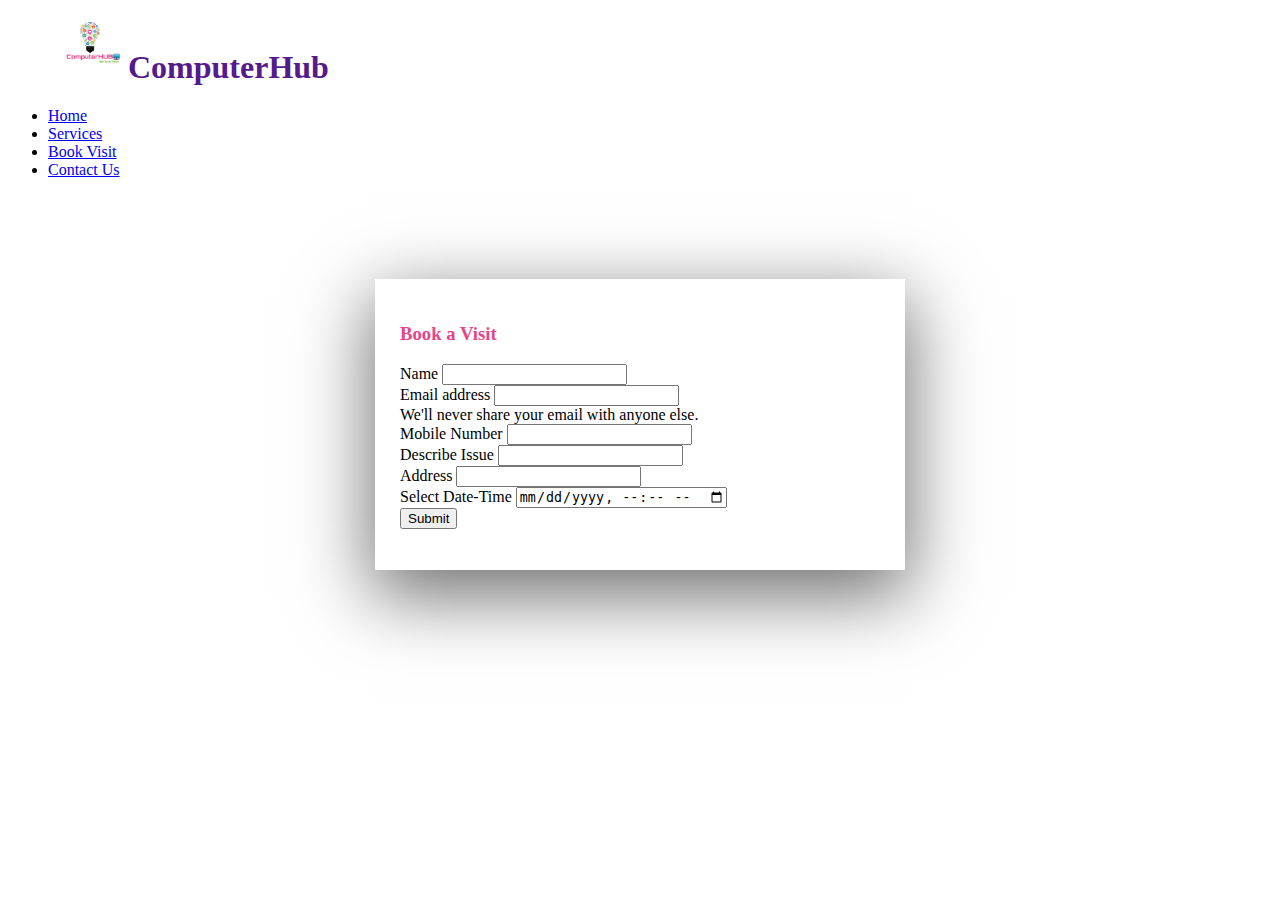
<file: bookvisit.html>
<html lang="en">
<head>
    <meta charset="UTF-8">
    <meta http-equiv="X-UA-Compatible" content="IE=edge">
    <meta name="viewport" content="width=device-width, initial-scale=1.0">
    <link href="https://cdn.jsdelivr.net/npm/bootstrap@5.1.3/dist/css/bootstrap.min.css" rel="stylesheet" integrity="sha384-1BmE4kWBq78iYhFldvKuhfTAU6auU8tT94WrHftjDbrCEXSU1oBoqyl2QvZ6jIW3" crossorigin="anonymous">
    <title>Book a Visit</title>

    <style>
        #bookvisit{
            
            box-shadow: rgba(0, 0, 0, 0.56) 0px 22px 70px 4px;
            margin: 100 auto;
            padding: 15px;
            width: 500px;
        
        }
    </style>
</head>
<body>

  <!--Nav Bar Start-->
  <nav class="navbar navbar-expand-lg navbar-dark bg-dark pl-5">
    <div class="container">
       <a href="" style="text-decoration: none;"> <h1 class="navbar-brand" style="margin-left: 50px;"> <img src="computerhub.jpeg" class="navbar-brand" alt="BrandLogo"
        height="70px" width="70px">ComputerHub </h1> </a>
     </div>

     <div class="collapse navbar-collapse" id="navbarSupportedContent">
        <ul class="navbar-nav me-auto mb-2 mb-lg-0">
          <li class="nav-item">
            <a class="nav-link active" aria-current="page" href="index.html">Home</a>
          </li>

          <li class="nav-item">
            <a class="nav-link active" aria-current="page" href="services.html">Services</a>
          </li>

          <li class="nav-item">
            <a class="nav-link active" aria-current="page" href="bookvisit.html">Book Visit</a>
          </li>

          <li class="nav-item">
            <a class="nav-link active" aria-current="page" href="contactus.html">Contact Us</a>
          </li>
        </ul>
     </div>
</nav>
<!-- Nav Bar End -->

   <div id="bookvisit">

    <form action="" style="padding: 10px;">
        <h3 style="color: rgb(229,70,137);">Book a Visit</h3>
        <div class="mb-3">
            <label for="Name" class="form-label">Name</label>
            <input type="name" class="form-control" id="namefield" aria-describedby="name">
          </div>
        <div class="mb-3">
            <label for="exampleInputEmail1" class="form-label">Email address</label>
            <input type="email" class="form-control" id="exampleInputEmail1" aria-describedby="emailHelp">
            <div id="emailfield" class="form-text">We'll never share your email with anyone else.</div>
          </div>
          <div class="mb-3">
            <label for="Contact" class="form-label">Mobile Number</label>
            <input type="phone" class="form-control" id="phone">
          </div>

         <!-- <div class="mb-3">
            <label for="issueType" class="form-label">Select type</label>
            <select class="form-select" aria-label="Default select example">
                <option selected>Open this select menu</option>
                <option value="1">Hardware</option>
                <option value="2">Software/Software installation</option>
                <option value="3">IOT installation</option>
                <option value="3">Other</option>
              </select>
          </div>>-->
         
          <div class="mb-3">
            <label for="issue" class="form-label">Describe Issue</label>
            <input type="textarea" class="form-control" id="issuefield">
          </div>
          <div class="mb-3">
            <label for="address" class="form-label">Address</label>
            <input type="address" class="form-control" id="addressfield">
          </div>

          <div class="mb-3">
            <label for="date" class="form-label">Select Date-Time</label>
            <input type="datetime-local" class="form-control" id="datefield">
          </div>
          <button type="submit" class="btn btn-primary" onclick="writeData()">Submit</button>




    </form>

   </div>
    



   <script>

    function writeData() {
        alert ("Thanks for Booking the Visit, our executive will connect with you shortly. Have a Great Day !")
     }

   </script>
</body>
</html>
</file>
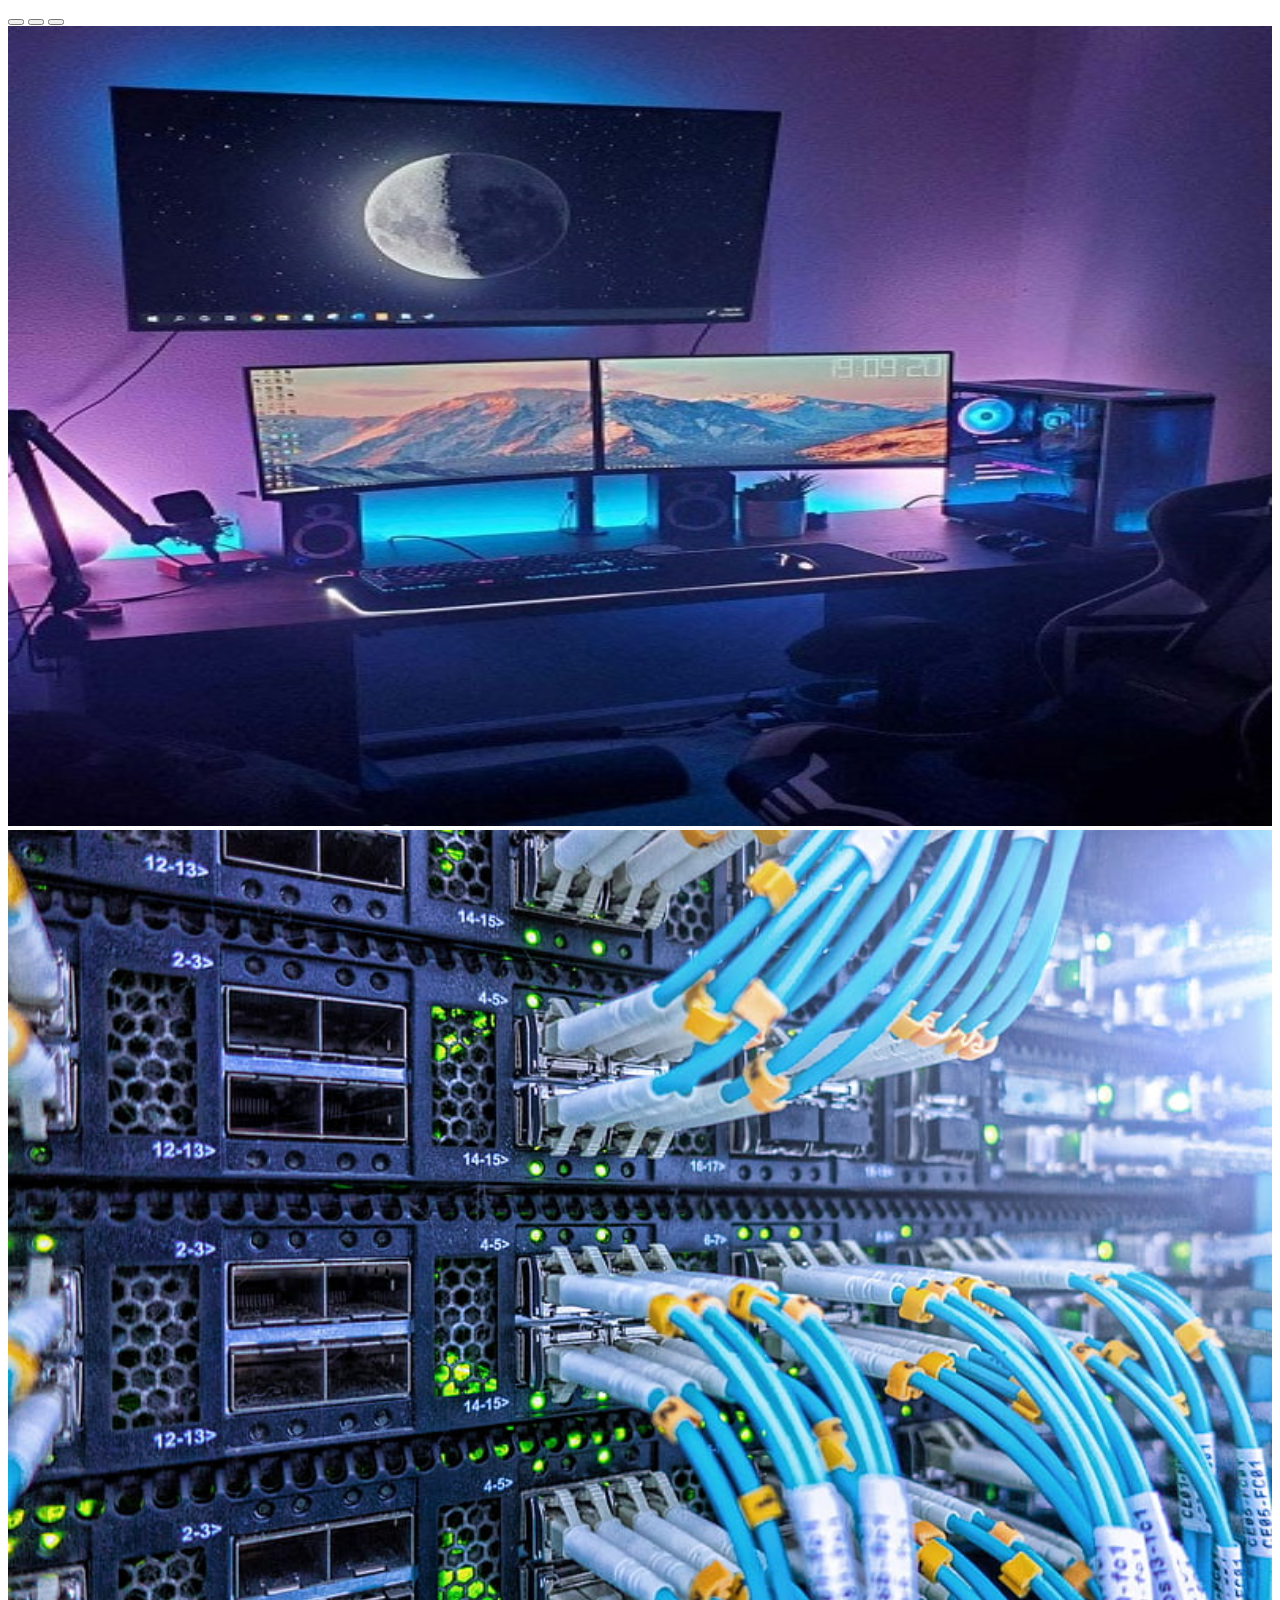
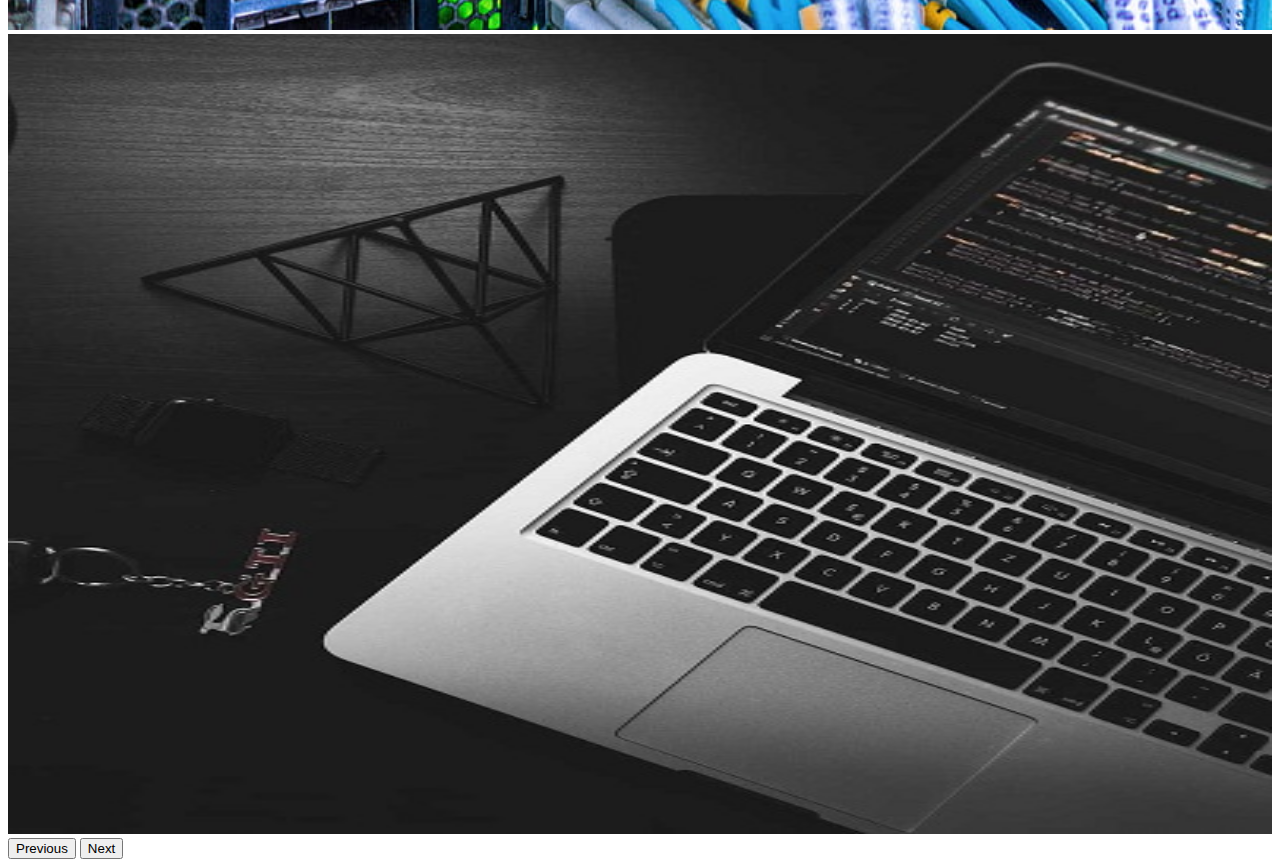
<file: casasoul.html>
<!DOCTYPE html>
<html lang="en" dir="ltr">
  <head>
    <meta charset="utf-8">
    <title>Carasoul HTML</title>
    <link href="https://cdn.jsdelivr.net/npm/bootstrap@5.1.3/dist/css/bootstrap.min.css" rel="stylesheet" integrity="sha384-1BmE4kWBq78iYhFldvKuhfTAU6auU8tT94WrHftjDbrCEXSU1oBoqyl2QvZ6jIW3" crossorigin="anonymous">

  </head>
  <body>

    <div id="carouselExampleIndicators" class="carousel slide" data-bs-ride="carousel">
  <div class="carousel-indicators">
    <button type="button" data-bs-target="#carouselExampleIndicators" data-bs-slide-to="0" class="active" aria-current="true" aria-label="Slide 1"></button>
    <button type="button" data-bs-target="#carouselExampleIndicators" data-bs-slide-to="1" aria-label="Slide 2"></button>
    <button type="button" data-bs-target="#carouselExampleIndicators" data-bs-slide-to="2" aria-label="Slide 3"></button>
  </div>
  <div class="carousel-inner">
    <div class="carousel-item active">
      <img src="Desktops.jpg" class="d-block w-100" alt="..." height="800px" width="100%">
    </div>
    <div class="carousel-item active">
      <img src="networking.jpg" class="d-block w-100" alt="..." height="800px" width="100%">
    </div>
    <div class="carousel-item active">
      <img src="laptop.jpg" class="d-block w-100" alt="..." height="800px" width="100%">
    </div>
  </div>
  <button class="carousel-control-prev" type="button" data-bs-target="#carouselExampleIndicators" data-bs-slide="prev">
    <span class="carousel-control-prev-icon" aria-hidden="true"></span>
    <span class="visually-hidden">Previous</span>
  </button>
  <button class="carousel-control-next" type="button" data-bs-target="#carouselExampleIndicators" data-bs-slide="next">
    <span class="carousel-control-next-icon" aria-hidden="true"></span>
    <span class="visually-hidden">Next</span>
  </button>
</div>

  <script src="https://cdn.jsdelivr.net/npm/bootstrap@5.1.3/dist/js/bootstrap.bundle.min.js" integrity="sha384-ka7Sk0Gln4gmtz2MlQnikT1wXgYsOg+OMhuP+IlRH9sENBO0LRn5q+8nbTov4+1p" crossorigin="anonymous"></script>

  </body>
</html>
</file>
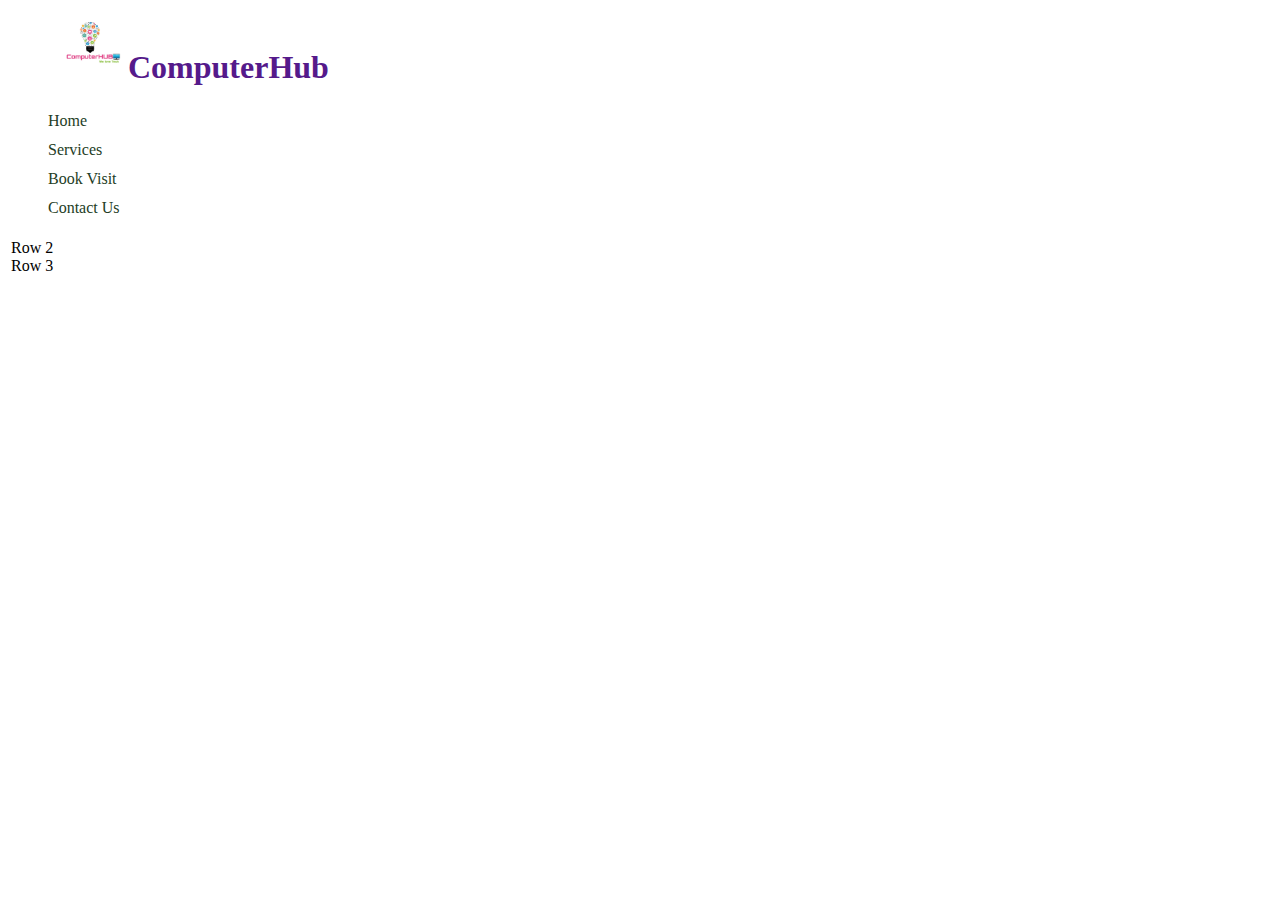
<file: contactus.html>
<html lang="en">
<head>
    <meta charset="UTF-8">
    <meta http-equiv="X-UA-Compatible" content="IE=edge">
    <meta name="viewport" content="width=device-width, initial-scale=1.0">
    <link href="https://cdn.jsdelivr.net/npm/bootstrap@5.1.3/dist/css/bootstrap.min.css" rel="stylesheet" integrity="sha384-1BmE4kWBq78iYhFldvKuhfTAU6auU8tT94WrHftjDbrCEXSU1oBoqyl2QvZ6jIW3" crossorigin="anonymous">
    <!-- Option 1: Bootstrap Bundle with Popper -->
    <script src="https://cdn.jsdelivr.net/npm/bootstrap@5.1.3/dist/js/bootstrap.bundle.min.js" integrity="sha384-ka7Sk0Gln4gmtz2MlQnikT1wXgYsOg+OMhuP+IlRH9sENBO0LRn5q+8nbTov4+1p" crossorigin="anonymous"></script>

    <link rel="stylesheet" href="footer.css">
    <title>Contact Us</title>
</head>
<body>
    <!--Nav Bar Start-->
    <nav class="navbar navbar-expand-lg navbar-dark bg-dark pl-5">
        <div class="container">
           <a href="" style="text-decoration: none;"> <h1 class="navbar-brand" style="margin-left: 50px;"> <img src="computerhub.jpeg" class="navbar-brand" alt="BrandLogo"
            height="70px" width="70px">ComputerHub </h1> </a>
         </div>

         <div class="collapse navbar-collapse" id="navbarSupportedContent">
            <ul class="navbar-nav me-auto mb-2 mb-lg-0">
              <li class="nav-item">
                <a class="nav-link active" aria-current="page" href="index.html">Home</a>
              </li>

              <li class="nav-item">
                <a class="nav-link active" aria-current="page" href="services.html">Services</a>
              </li>

              <li class="nav-item">
                <a class="nav-link active" aria-current="page" href="bookvisit.html" target="_blank">Book Visit</a>
              </li>

              <li class="nav-item">
                <a class="nav-link active" aria-current="page" href="contactus.html">Contact Us</a>
              </li>
            </ul>
         </div>
    </nav>
<!-- Nav Bar End -->
<!-- <h1 style="font-style: italic;">Contact Us</h1> -->
<div class="row" style="margin: 0px;">
    <div class="col-2">

    </div>
    <div class="col-8" style="border-color: blue; border-radius: 10px;">
        <div class="card mt-5">    
    
            <div class="row"style="margin: 3px;">
                <div class="col-3">
                  
                    </div>

                    <div class="row">
                        Row 2
                    </div>

                    <div class="row">
                        Row 3
                    </div>
                </div>
            </div>
        </div>
        
    </div>
    <div class="col-2">

    </div>
</div>


</body>
</html>
</file>
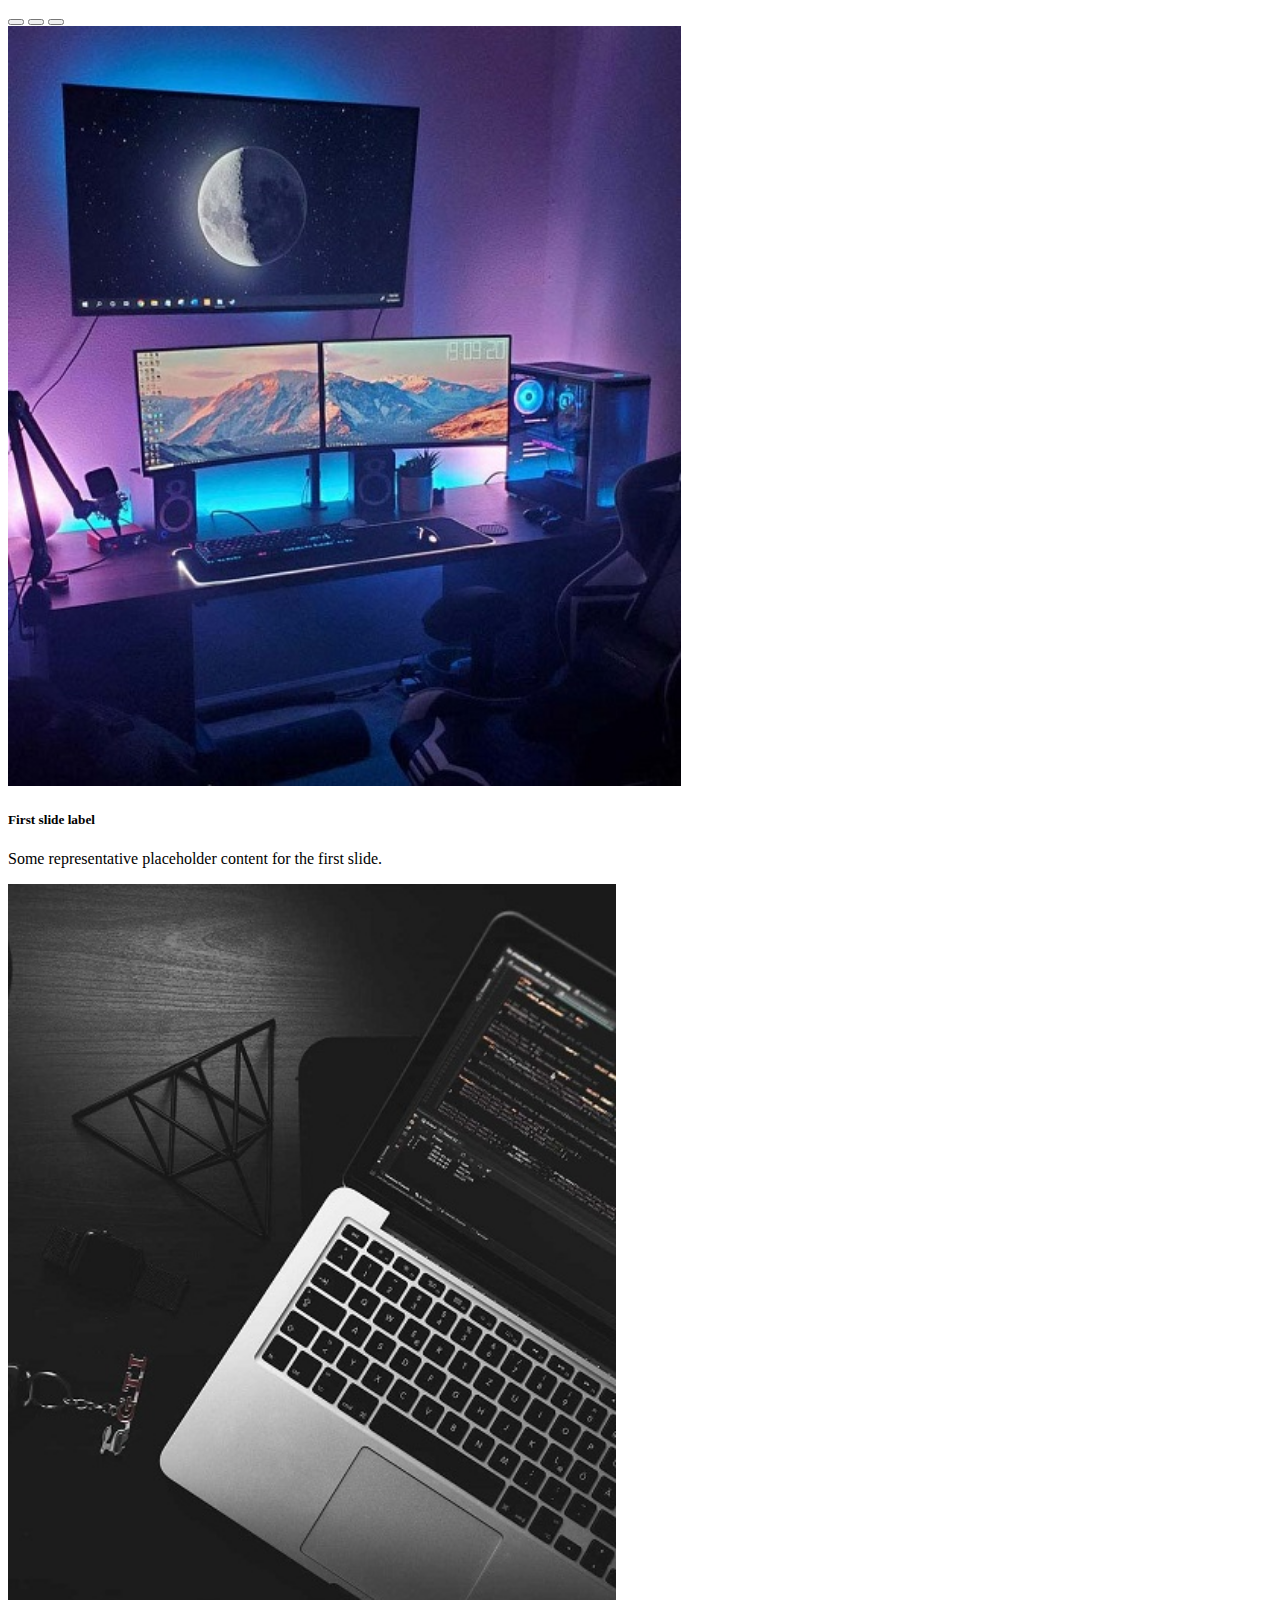
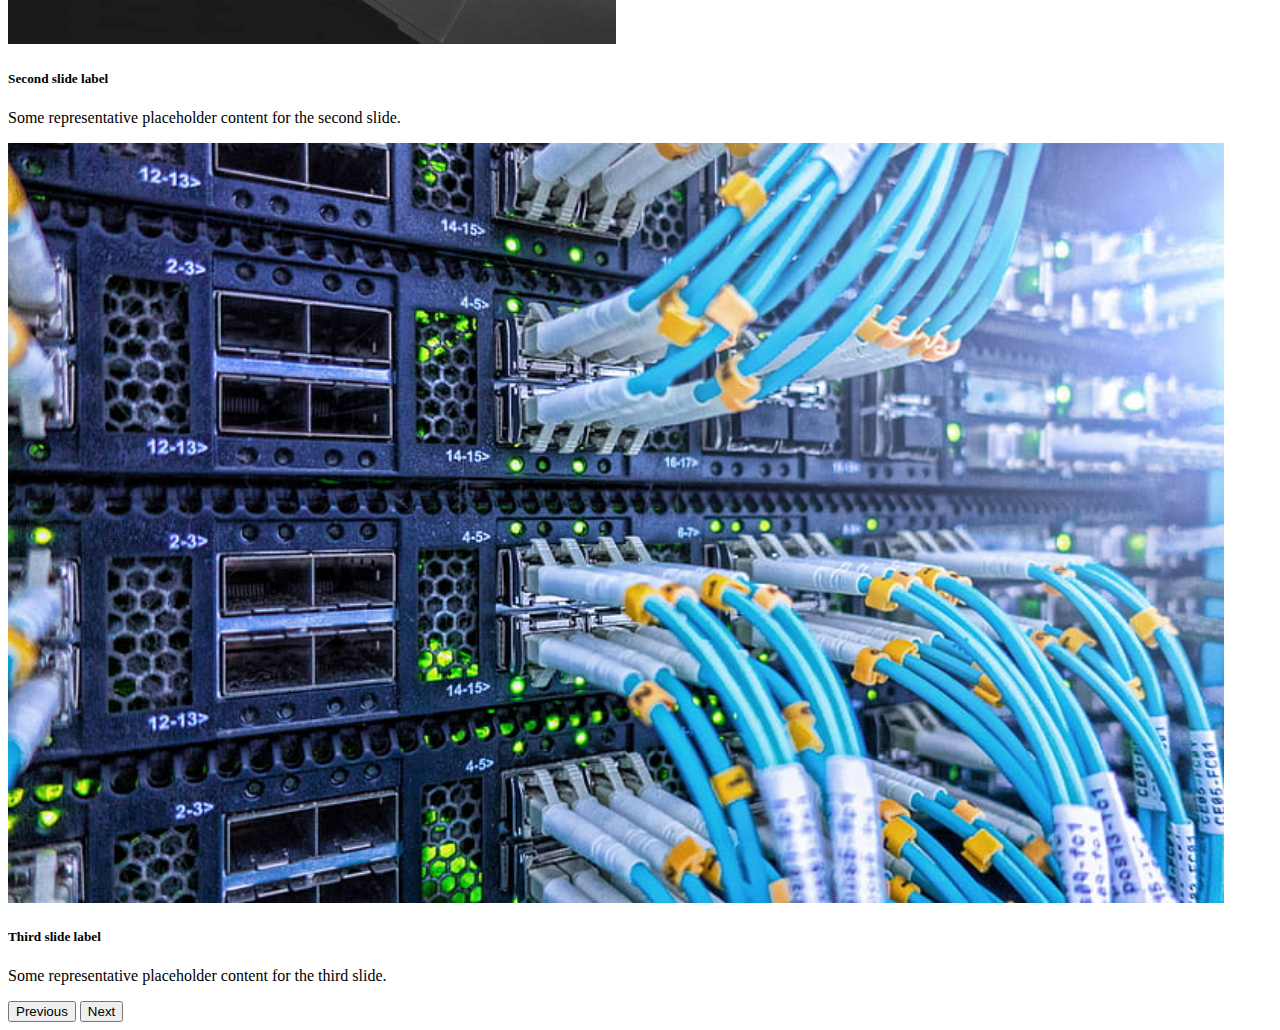
<file: mx.html>
<!doctype html>
<html lang="en">
  <head>
    <!-- Required meta tags -->
    <meta charset="utf-8">
    <meta name="viewport" content="width=device-width, initial-scale=1">

    <!-- Bootstrap CSS -->
    <link href="https://cdn.jsdelivr.net/npm/bootstrap@5.1.3/dist/css/bootstrap.min.css" rel="stylesheet" integrity="sha384-1BmE4kWBq78iYhFldvKuhfTAU6auU8tT94WrHftjDbrCEXSU1oBoqyl2QvZ6jIW3" crossorigin="anonymous">

    <title>MX</title>
  </head>
  <body>

    <div id="carouselExampleCaptions" class="carousel slide" data-bs-ride="carousel">
  <div class="carousel-indicators">
    <button type="button" data-bs-target="#carouselExampleCaptions" data-bs-slide-to="0" class="active" aria-current="true" aria-label="Slide 1"></button>
    <button type="button" data-bs-target="#carouselExampleCaptions" data-bs-slide-to="1" aria-label="Slide 2"></button>
    <button type="button" data-bs-target="#carouselExampleCaptions" data-bs-slide-to="2" aria-label="Slide 3"></button>
  </div>
  <div class="carousel-inner">
    <div class="carousel-item active">
      <img src="Desktops.jpg" class="d-block w-100" alt="..." height="760px">
      <div class="carousel-caption d-none d-md-block">
        <h5>First slide label</h5>
        <p>Some representative placeholder content for the first slide.</p>
      </div>
    </div>
    <div class="carousel-item">
      <img src="laptop.jpg" class="d-block w-100" alt="..."height="760px">
      <div class="carousel-caption d-none d-md-block">
        <h5>Second slide label</h5>
        <p>Some representative placeholder content for the second slide.</p>
      </div>
    </div>
    <div class="carousel-item">
      <img src="networking.jpg" class="d-block w-100" alt="..."height="760px">
      <div class="carousel-caption d-none d-md-block">
        <h5>Third slide label</h5>
        <p>Some representative placeholder content for the third slide.</p>
      </div>
    </div>
  </div>
  <button class="carousel-control-prev" type="button" data-bs-target="#carouselExampleCaptions" data-bs-slide="prev">
    <span class="carousel-control-prev-icon" aria-hidden="true"></span>
    <span class="visually-hidden">Previous</span>
  </button>
  <button class="carousel-control-next" type="button" data-bs-target="#carouselExampleCaptions" data-bs-slide="next">
    <span class="carousel-control-next-icon" aria-hidden="true"></span>
    <span class="visually-hidden">Next</span>
  </button>
</div>
    <!-- Optional JavaScript; choose one of the two! -->

    <!-- Option 1: Bootstrap Bundle with Popper -->
    <script src="https://cdn.jsdelivr.net/npm/bootstrap@5.1.3/dist/js/bootstrap.bundle.min.js" integrity="sha384-ka7Sk0Gln4gmtz2MlQnikT1wXgYsOg+OMhuP+IlRH9sENBO0LRn5q+8nbTov4+1p" crossorigin="anonymous"></script>


  </body>
</html>
</file>
<file: footer.css>
ul { list-style: none; }
ul>li>a {
color: #243D25;
text-decoration: none;
line-height: 1.8;
}
ul>li>a:hover,
a:hover{
color: #F10086;
font-weight: 500;
}

.col-heading {
display: block;
font-size: 2rem;
text-transform: uppercase;
color:#304f50;
font-weight: 500;
margin: 1rem 0;
padding: .4rem 0px;
border-bottom: 1px solid #c7c7c7; 
letter-spacing: 3px;
}

.fa {
color: #304f50;
margin-right: 10px;
font-size:18px;
width:2.25rem;
}
#to-top {
display: none;
position: fixed;
bottom: 40px;
right: 20px;
font-size: 18px;
border: none;
outline: none;
background-color: #304f50;
color: white;
padding: 15px;
border-radius: 14px;
cursor: pointer;
z-index: 99;
}
#to-top:hover {
background-color: #555;
}

#bottom-footer {
background-color:cadetblue;
color:white;
margin-top: 2rem;
padding-top: .3rem;
}
.vertical-links>li {
display: inline-block;
vertical-align: text-bottom;
}
.vertical-links>li>a {
color: white;
font-weight: 400;
margin-left: 1rem;
list-style-type:square;
}
</file>
